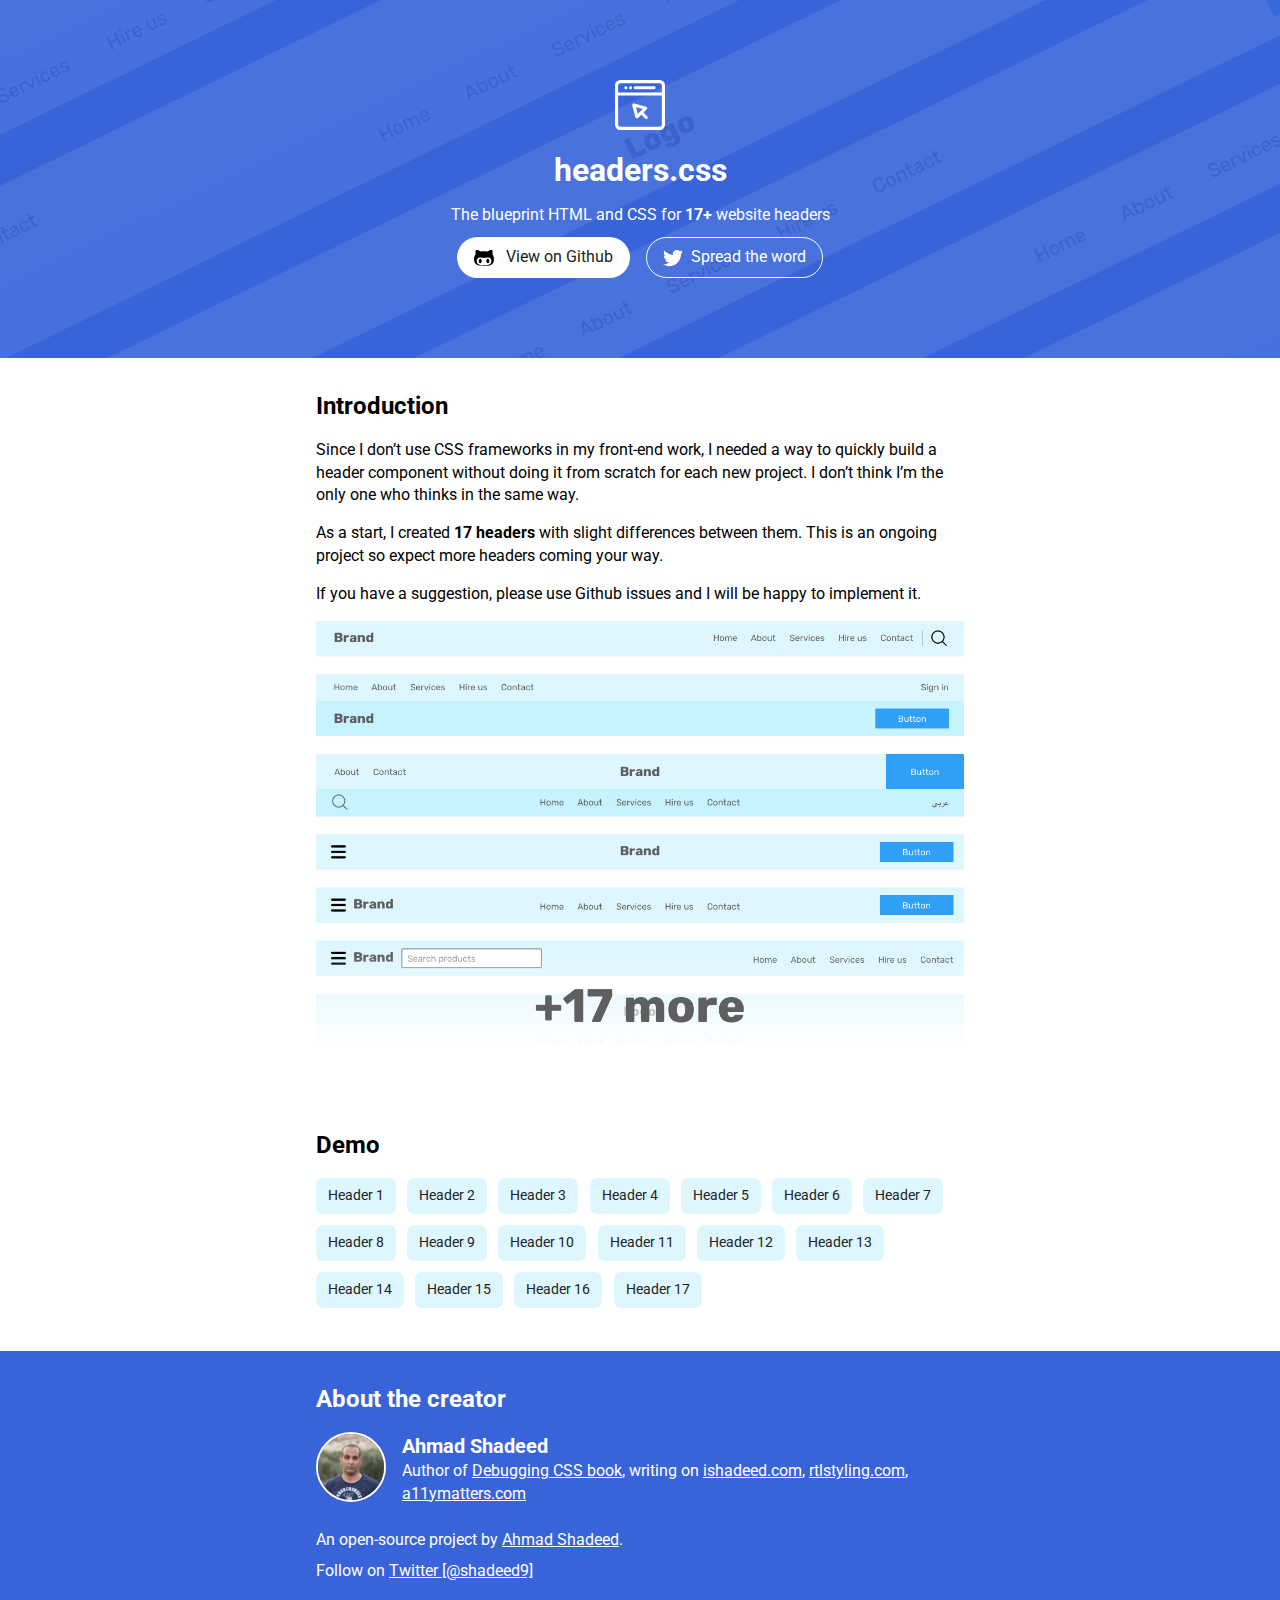
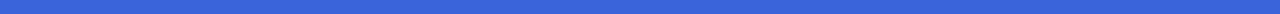
<file: examples/headers-css/index.html>
<!DOCTYPE html>
<html lang="en">
  <head>
    <meta charset="UTF-8" />
    <title>Headers</title>
    <meta name="viewport" content="width=device-width, initial-scale=1" />
    <link rel="stylesheet" href="styles/reset.min.css" />
    <link rel="stylesheet" href="styles/style.css" />
    <link rel="stylesheet" href="styles/home.css" />

    <meta name="twitter:title" content="Headers.css" />
    <meta name="twitter:card" content="summary_large_image" />
    <meta
      name="twitter:description"
      content="The HTML and CSS for 17+ website headers"
    />
    <meta name="twitter:site" content="@shadeed9" />
    <meta name="twitter:creator" content="@shadeed9" />
    <meta
      name="twitter:image"
      content="https://headers-css.vercel.app/img/card.jpg"
    />

    <meta name="og:title" content="Headers.css" />
    <meta
      name="og:site_name"
      content="The HTML and CSS for 17+ website headers"
    />
    <meta
      name="og:image"
      content="https://headers-css.vercel.app/img/card.jpg"
    />
    <meta name="og:type" content="website" />
    <meta name="og:locale" content="en_US" />

    <!-- Global site tag (gtag.js) - Google Analytics -->
    <script
      async
      src="https://www.googletagmanager.com/gtag/js?id=UA-42479265-6"
    ></script>
    <script>
      window.dataLayer = window.dataLayer || [];
      function gtag() {
        dataLayer.push(arguments);
      }
      gtag("js", new Date());

      gtag("config", "UA-42479265-6");
    </script>
  </head>
  <body>
    <header>
      <img role="presentation" src="img/header-icon.svg" alt="" />
      <h1>headers.css</h1>
      <p>The blueprint HTML and CSS for <strong>17+</strong> website headers</p>
      <p class="links-wrapper">
        <a class="link" href="https://github.com/shadeed/headers-css"
          ><svg
            height="512"
            viewBox="0 0 24 24"
            width="512"
            xmlns="http://www.w3.org/2000/svg"
          >
            <path
              d="M12.29 21.499c3.73 0 8.94.09 10.835-3.701.715-1.449.875-3.122.875-4.7h-.001c0-2.073-.575-4.047-1.95-5.651a7.558 7.558 0 00.385-2.385c0-1.064-.24-1.598-.73-2.563-2.24 0-3.69.42-5.39 1.742a17.46 17.46 0 00-4.02-.455c-1.495 0-2.986.154-4.435.495C6.134 2.945 4.684 2.5 2.419 2.5c-.484.965-.729 1.499-.729 2.563 0 .811.125 1.632.385 2.414C.695 9.066 0 11.025 0 13.098c0 1.578.281 3.266 1.01 4.701 1.97 3.835 7.49 3.7 11.28 3.7zm-5.289-9.99c.95 0 1.865.168 2.8.297 3.418.52 5.215-.297 7.31-.297 2.339 0 3.675 1.915 3.675 4.087 0 4.349-4.015 5.012-7.53 5.012h-2.41c-3.5 0-7.52-.667-7.52-5.012 0-2.172 1.334-4.087 3.675-4.087z"
            />
            <path
              d="M16.655 18.323c1.29 0 1.835-1.692 1.835-2.727s-.545-2.727-1.835-2.727-1.835 1.692-1.835 2.727.545 2.727 1.835 2.727zM7.47 18.323c1.29 0 1.835-1.692 1.835-2.727S8.759 12.87 7.47 12.87s-1.835 1.692-1.835 2.727.545 2.726 1.835 2.726z"
            />
          </svg>
          View on Github</a
        >
        <a
          class="link link--secondary"
          href="https://twitter.com/intent/tweet?text=Headers.css%20by%20@shadeed9%20https://headers-css.vercel.app/"
        >
          <svg xmlns="http://www.w3.org/2000/svg" viewBox="0 0 512 512">
            <path
              d="M512 97.248c-19.04 8.352-39.328 13.888-60.48 16.576 21.76-12.992 38.368-33.408 46.176-58.016-20.288 12.096-42.688 20.64-66.56 25.408C411.872 60.704 384.416 48 354.464 48c-58.112 0-104.896 47.168-104.896 104.992 0 8.32.704 16.32 2.432 23.936-87.264-4.256-164.48-46.08-216.352-109.792-9.056 15.712-14.368 33.696-14.368 53.056 0 36.352 18.72 68.576 46.624 87.232-16.864-.32-33.408-5.216-47.424-12.928v1.152c0 51.008 36.384 93.376 84.096 103.136-8.544 2.336-17.856 3.456-27.52 3.456-6.72 0-13.504-.384-19.872-1.792 13.6 41.568 52.192 72.128 98.08 73.12-35.712 27.936-81.056 44.768-130.144 44.768-8.608 0-16.864-.384-25.12-1.44C46.496 446.88 101.6 464 161.024 464c193.152 0 298.752-160 298.752-298.688 0-4.64-.16-9.12-.384-13.568 20.832-14.784 38.336-33.248 52.608-54.496z"
            /></svg
          >Spread the word</a
        >
      </p>
    </header>

    <section>
      <div class="wrapper content">
        <h2>Introduction</h2>
        <p>
          Since I don’t use CSS frameworks in my front-end work, I needed a way
          to quickly build a header component without doing it from scratch for
          each new project. I don’t think I’m the only one who thinks in the
          same way.
        </p>
        <p>
          As a start, I created <strong>17 headers</strong> with slight
          differences between them. This is an ongoing project so expect more
          headers coming your way.
        </p>

        <p>
          If you have a suggestion, please use Github issues and I will be happy
          to implement it.
        </p>

        <img src="img/header-css.jpg" alt="" />
      </div>
    </section>

    <section>
      <div class="wrapper content">
        <h2>Demo</h2>
        <ul class="demo">
          <li><a href="header-1.html">Header 1</a></li>
          <li><a href="header-2.html">Header 2</a></li>
          <li><a href="header-3.html">Header 3</a></li>
          <li><a href="header-4.html">Header 4</a></li>
          <li><a href="header-5.html">Header 5</a></li>
          <li><a href="header-6.html">Header 6</a></li>
          <li><a href="header-7.html">Header 7</a></li>
          <li><a href="header-8.html">Header 8</a></li>
          <li><a href="header-9.html">Header 9</a></li>
          <li><a href="header-10.html">Header 10</a></li>
          <li><a href="header-11.html">Header 11</a></li>
          <li><a href="header-12.html">Header 12</a></li>
          <li><a href="header-13.html">Header 13</a></li>
          <li><a href="header-14.html">Header 14</a></li>
          <li><a href="header-15.html">Header 15</a></li>
          <li><a href="header-16.html">Header 16</a></li>
          <li><a href="header-17.html">Header 17</a></li>
        </ul>
      </div>
    </section>

    <footer>
      <div class="wrapper">
        <h2>About the creator</h2>
        <div class="author">
          <img class="author-avatar" src="img/shadeed.jpg" alt="" />
          <div class="author-meta">
            <h3 class="author-name">Ahmad Shadeed</h3>
            <p class="author-desc">
              Author of
              <a href="http://debuggingcss.com/">Debugging CSS book</a>, writing
              on <a href="http://ishadeed.com/">ishadeed.com</a>,
              <a href="https://www.rtlstyling.com/">rtlstyling.com</a>,
              <a href="https://www.a11ymatters.com/">a11ymatters.com</a>
            </p>
          </div>
        </div>
        <p>
          An open-source project by
          <a href="http://ishadeed.com/">Ahmad Shadeed</a>.
        </p>
        <p>
          Follow on
          <a href="https://twitter.com/shadeed9">Twitter [@shadeed9]</a>
        </p>
      </div>
    </footer>
  </body>
</html>
</file>
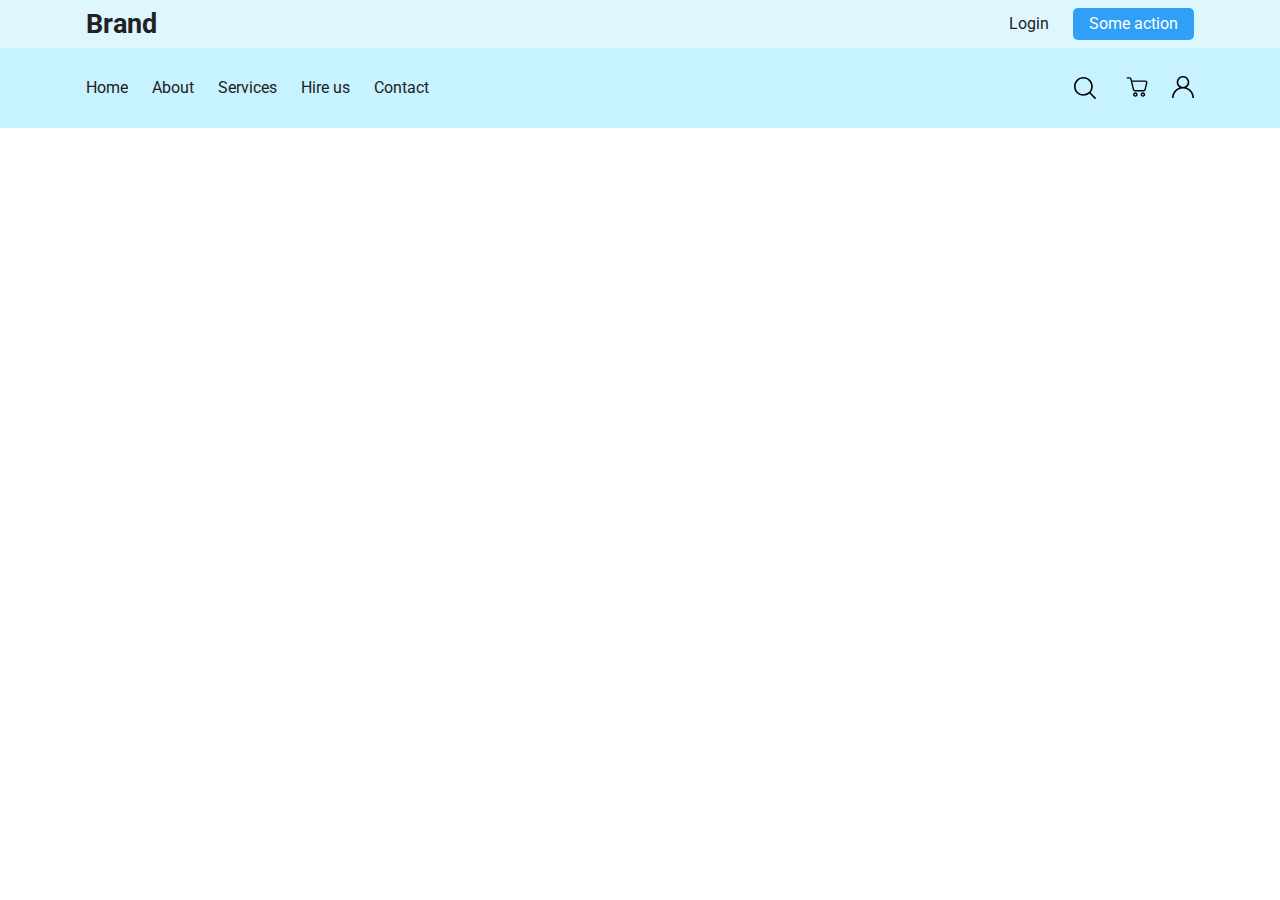
<file: examples/headers-css/header-14.html>
<!DOCTYPE html>
<html lang="en">
  <head>
    <meta charset="UTF-8" />
    <title>Headers - 14</title>
    <meta name="viewport" content="width=device-width, initial-scale=1" />
    <link rel="stylesheet" href="styles/reset.min.css" />
    <link rel="stylesheet" href="styles/style.css" />
    <link rel="stylesheet" href="styles/header-14.css" />
  </head>
  <body>
    <!-- Header Start -->
    <header class="site-header">
      <div class="site-header__top">
        <div class="wrapper site-header__wrapper">
          <div class="site-header__start">
            <ul class="">
              <li class=""><a href="#">About</a></li>
              <li class=""><a href="#">Contact</a></li>
            </ul>
          </div>
          <div class="site-header__middle">
            <a href="#" class="brand">Brand</a>
          </div>
          <div class="site-header__end top">
            <a href="#">Login</a>
            <a href="#" class="button">Some action</a>
          </div>
        </div>
      </div>
      <div class="site-header__bottom">
        <div class="wrapper site-header__wrapper">
          <div class="site-header__start">
            <nav class="nav">
              <button class="nav__toggle" aria-expanded="false" type="button">
                menu
              </button>
              <ul class="nav__wrapper">
                <li class="nav__item"><a href="#">Home</a></li>
                <li class="nav__item"><a href="#">About</a></li>
                <li class="nav__item"><a href="#">Services</a></li>
                <li class="nav__item"><a href="#">Hire us</a></li>
                <li class="nav__item"><a href="#">Contact</a></li>
              </ul>
            </nav>
          </div>

          <div class="site-header__end bottom">
            <div class="search">
              <button class="search__toggle" aria-label="Open search">
                Search
              </button>
              <form class="search__form" action="">
                <label class="sr-only" for="search">Search</label>
                <input
                  type="search"
                  name=""
                  id="search"
                  placeholder="What's on your mind?"
                />
              </form>
            </div>
            <a href="#" class="cart">
              <svg
                version="1.1"
                viewBox="0 0 100 100"
                xmlns="http://www.w3.org/2000/svg"
              >
                <g>
                  <title>Cart</title>
                  <path
                    d="m95.398 23.699c-1.8008-2.3008-4.6016-3.6992-7.5-3.6992h-60.898l-1.8984-7.3984c-1.1016-4.3008-4.8984-7.3008-9.3008-7.3008h-10.199c-1.6992 0-3.1016 1.3984-3.1016 3.1016 0 1.6992 1.3984 3.1016 3.1016 3.1016h10.199c1.5 0 2.8008 1 3.1992 2.5l12.199 48.602c1.1016 4.3008 4.8984 7.3008 9.3008 7.3008h39.898c4.3984 0 8.3008-3 9.3008-7.3008l7.5-30.801c0.69922-2.8047 0.10156-5.8047-1.8008-8.1055zm-4.2969 6.6992-7.5 30.801c-0.39844 1.5-1.6992 2.5-3.1992 2.5h-39.902c-1.5 0-2.8008-1-3.1992-2.5l-8.6992-34.898h59.301c1 0 2 0.5 2.6016 1.3008 0.59766 0.79688 0.89453 1.7969 0.59766 2.7969z"
                  />
                  <path
                    d="m42.602 73.898c-5.6992 0-10.398 4.6992-10.398 10.398s4.6992 10.398 10.398 10.398c5.6992 0.003907 10.398-4.6953 10.398-10.395s-4.6992-10.402-10.398-10.402zm0 14.5c-2.3008 0-4.1016-1.8008-4.1016-4.1016s1.8008-4.1016 4.1016-4.1016c2.3008 0 4.1016 1.8008 4.1016 4.1016-0.003906 2.2031-1.9023 4.1016-4.1016 4.1016z"
                  />
                  <path
                    d="m77 73.898c-5.6992 0-10.398 4.6992-10.398 10.398s4.6992 10.398 10.398 10.398 10.398-4.6992 10.398-10.398c-0.097657-5.6953-4.6992-10.398-10.398-10.398zm0 14.5c-2.3008 0-4.1016-1.8008-4.1016-4.1016s1.8008-4.1016 4.1016-4.1016 4.1016 1.8008 4.1016 4.1016c0 2.2031-1.9023 4.1016-4.1016 4.1016z"
                  />
                </g>
              </svg>
            </a>
            <a href="#">
              <svg
                version="1.1"
                viewBox="0 0 100 100"
                xmlns="http://www.w3.org/2000/svg"
              >
                <title>Profile</title>
                <path
                  d="m65.57 52.5c6.9336-4.5078 11.574-11.797 12.723-19.988 1.1484-8.1875-1.3047-16.473-6.7344-22.715-5.4258-6.2422-13.289-9.8242-21.559-9.8242s-16.133 3.582-21.559 9.8242c-5.4297 6.2422-7.8828 14.527-6.7344 22.715 1.1484 8.1914 5.7891 15.48 12.723 19.988-10.012 3.2812-18.73 9.6406-24.914 18.172-6.1836 8.5273-9.5117 18.793-9.5156 29.328h7.1445c0-15.312 8.168-29.461 21.426-37.117 13.262-7.6523 29.598-7.6523 42.859 0 13.258 7.6562 21.426 21.805 21.426 37.117h7.1445c-0.003906-10.535-3.332-20.801-9.5156-29.328-6.1836-8.5312-14.902-14.891-24.914-18.172zm-37-23.93c0-5.6836 2.2578-11.133 6.2773-15.152 4.0195-4.0156 9.4688-6.2734 15.152-6.2734s11.133 2.2578 15.152 6.2734c4.0195 4.0195 6.2773 9.4688 6.2773 15.152 0 5.6836-2.2578 11.137-6.2773 15.152-4.0195 4.0195-9.4688 6.2773-15.152 6.2773s-11.133-2.2578-15.152-6.2773c-4.0195-4.0156-6.2773-9.4688-6.2773-15.152z"
                />
              </svg>
            </a>
          </div>
        </div>
      </div>
    </header>
    <!-- Header End -->

    <script src="js/header-14.js"></script>
  </body>
</html>
</file>
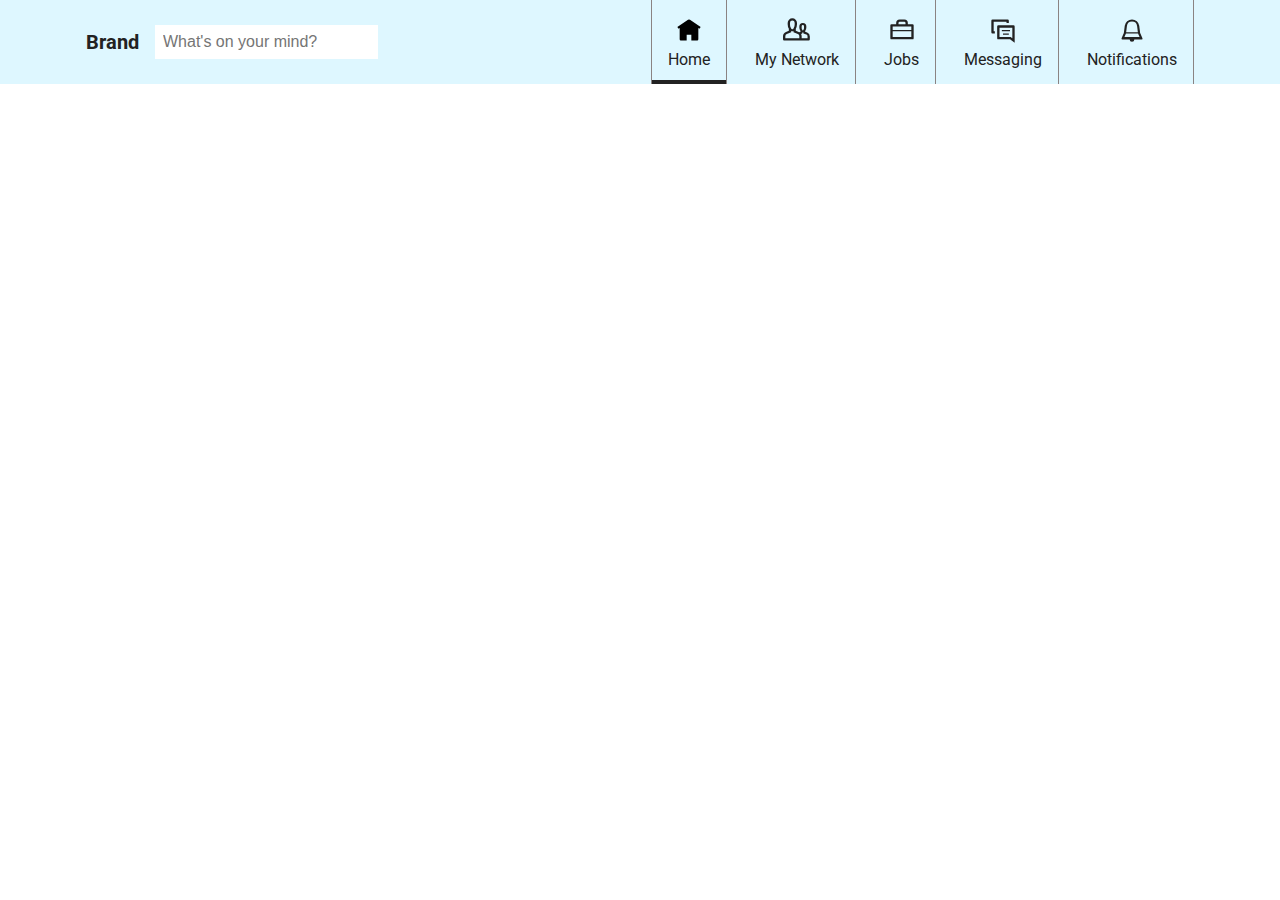
<file: examples/headers-css/header-17.html>
<!DOCTYPE html>
<html lang="en">
  <head>
    <meta charset="UTF-8" />
    <title>Headers - 17</title>
    <meta name="viewport" content="width=device-width, initial-scale=1" />
    <link rel="stylesheet" href="styles/reset.min.css" />
    <link rel="stylesheet" href="styles/style.css" />
    <link rel="stylesheet" href="styles/header-17.css" />
  </head>
  <body>
    <!-- Header Start -->
    <header class="site-header">
      <div class="wrapper site-header__wrapper">
        <div class="site-header__start">
          <a href="#" class="brand">Brand</a>
          <div class="search">
            <button class="search__toggle" aria-label="Open search">
              Search
            </button>
            <form class="search__form" action="">
              <label class="sr-only" for="search">Search</label>
              <input
                type="search"
                name=""
                id="search"
                placeholder="What's on your mind?"
              />
            </form>
          </div>
        </div>
        <div class="site-header__end">
          <nav class="nav">
            <button class="nav__toggle" aria-expanded="false" type="button">
              menu
            </button>
            <ul class="nav__wrapper">
              <li class="nav__item active">
                <a href="#">
                  <svg
                    viewBox="0 0 24 24"
                    width="24px"
                    height="24px"
                    x="0"
                    y="0"
                    preserveAspectRatio="xMinYMin meet"
                    class="nav-icon"
                    focusable="false"
                    xmlns="http://www.w3.org/2000/svg"
                  >
                    <path
                      d="M22,9.45,12.85,3.26A1.52,1.52,0,0,0,12,3a1.49,1.49,0,0,0-.84.26L2,9.45,3.06,11,4,10.37V20a1,1,0,0,0,1,1h5V16h4v5h5a1,1,0,0,0,1-1V10.37l.94.63Z"
                      class="active-item"
                      style="fill-opacity: 1"
                    ></path>
                    <path
                      d="M22,9.45L12.85,3.26a1.5,1.5,0,0,0-1.69,0L2,9.45,3.06,11,4,10.37V20a1,1,0,0,0,1,1h6V16h2v5h6a1,1,0,0,0,1-1V10.37L20.94,11ZM18,19H15V15a1,1,0,0,0-1-1H10a1,1,0,0,0-1,1v4H6V8.89l6-4,6,4V19Z"
                      class="inactive-item"
                      style="fill: currentColor"
                    ></path>
                  </svg>
                  <span>Home</span>
                </a>
              </li>
              <li class="nav__item">
                <a href="#">
                  <svg
                    viewBox="0 0 24 24"
                    width="24px"
                    height="24px"
                    x="0"
                    y="0"
                    preserveAspectRatio="xMinYMin meet"
                    class="nav-icon"
                    focusable="false"
                    xmlns="http://www.w3.org/2000/svg"
                  >
                    <path
                      d="M16,17.85V20a1,1,0,0,1-1,1H1a1,1,0,0,1-1-1V17.85a4,4,0,0,1,2.55-3.73l2.95-1.2V11.71l-0.73-1.3A6,6,0,0,1,4,7.47V6a4,4,0,0,1,4.39-4A4.12,4.12,0,0,1,12,6.21V7.47a6,6,0,0,1-.77,2.94l-0.73,1.3v1.21l2.95,1.2A4,4,0,0,1,16,17.85Zm4.75-3.65L19,13.53v-1a6,6,0,0,0,1-3.31V9a3,3,0,0,0-6,0V9.18a6,6,0,0,0,.61,2.58A3.61,3.61,0,0,0,16,13a3.62,3.62,0,0,1,2,3.24V21h4a1,1,0,0,0,1-1V17.47A3.5,3.5,0,0,0,20.75,14.2Z"
                      class="inactive-item"
                      style="fill-opacity: 1"
                    ></path>
                    <path
                      d="M20.74,14.2L19,13.54V12.86l0.25-.41A5,5,0,0,0,20,9.82V9a3,3,0,0,0-6,0V9.82a5,5,0,0,0,.75,2.63L15,12.86v0.68l-1,.37a4,4,0,0,0-.58-0.28l-2.45-1V10.83A8,8,0,0,0,12,7V6A4,4,0,0,0,4,6V7a8,8,0,0,0,1,3.86v1.84l-2.45,1A4,4,0,0,0,0,17.35V20a1,1,0,0,0,1,1H22a1,1,0,0,0,1-1V17.47A3.5,3.5,0,0,0,20.74,14.2ZM16,8.75a1,1,0,0,1,2,0v1.44a3,3,0,0,1-.38,1.46l-0.33.6a0.25,0.25,0,0,1-.22.13H16.93a0.25,0.25,0,0,1-.22-0.13l-0.33-.6A3,3,0,0,1,16,10.19V8.75ZM6,5.85a2,2,0,0,1,4,0V7.28a6,6,0,0,1-.71,2.83L9,10.72a1,1,0,0,1-.88.53H7.92A1,1,0,0,1,7,10.72l-0.33-.61A6,6,0,0,1,6,7.28V5.85ZM14,19H2V17.25a2,2,0,0,1,1.26-1.86L7,13.92v-1a3,3,0,0,0,1,.18H8a3,3,0,0,0,1-.18v1l3.72,1.42A2,2,0,0,1,14,17.21V19Zm7,0H16V17.35a4,4,0,0,0-.55-2l1.05-.4V14.07a2,2,0,0,0,.4.05h0.2a2,2,0,0,0,.4-0.05v0.88l2.53,1a1.5,1.5,0,0,1,1,1.4V19Z"
                      class="active-item"
                      style="fill: currentColor"
                    ></path>
                  </svg>
                  <span>My Network</span>
                </a>
              </li>
              <li class="nav__item">
                <a href="#">
                  <svg
                    viewBox="0 0 24 24"
                    width="24px"
                    height="24px"
                    x="0"
                    y="0"
                    preserveAspectRatio="xMinYMin meet"
                    class="nav-icon"
                    focusable="false"
                    xmlns="http://www.w3.org/2000/svg"
                  >
                    <path
                      d="M2,13H22v6a1,1,0,0,1-1,1H3a1,1,0,0,1-1-1V13ZM22,8v4H2V8A1,1,0,0,1,3,7H7V6a3,3,0,0,1,3-3h4a3,3,0,0,1,3,3V7h4A1,1,0,0,1,22,8ZM15,6a1,1,0,0,0-1-1H10A1,1,0,0,0,9,6V7h6V6Z"
                      class="inactive-item"
                      style="fill-opacity: 1"
                    ></path>
                    <path
                      d="M21,7H17V6a3,3,0,0,0-3-3H10A3,3,0,0,0,7,6V7H3A1,1,0,0,0,2,8V19a1,1,0,0,0,1,1H21a1,1,0,0,0,1-1V8A1,1,0,0,0,21,7ZM9,6a1,1,0,0,1,1-1h4a1,1,0,0,1,1,1V7H9V6ZM20,18H4V13H20v5Zm0-6H4V9H20v3Z"
                      class="active-item"
                      style="fill: currentColor"
                    ></path>
                  </svg>
                  <span>Jobs</span>
                </a>
              </li>
              <li class="nav__item">
                <a href="#">
                  <svg
                    viewBox="0 0 24 24"
                    width="24px"
                    height="24px"
                    x="0"
                    y="0"
                    preserveAspectRatio="xMinYMin meet"
                    class="nav-icon"
                    focusable="false"
                    xmlns="http://www.w3.org/2000/svg"
                  >
                    <path
                      d="M21,8H8A1,1,0,0,0,7,9V19a1,1,0,0,0,1,1H18l4,3V9A1,1,0,0,0,21,8Zm-4,8H12V15h5Zm1-3H11V12h7ZM17,4V6H6A1,1,0,0,0,5,7v8H3a1,1,0,0,1-1-1V4A1,1,0,0,1,3,3H16A1,1,0,0,1,17,4Z"
                      class="inactive-item"
                      style="fill-opacity: 1"
                    ></path>
                    <path
                      d="M21,8H8A1,1,0,0,0,7,9V19a1,1,0,0,0,1,1H18l4,3V9A1,1,0,0,0,21,8ZM20,19.11L18.52,18H9V10H20v9.11ZM12,15h5v1H12V15ZM4,13H5v2H3a1,1,0,0,1-1-1V4A1,1,0,0,1,3,3H16a1,1,0,0,1,1,1V6H15V5H4v8Zm14,0H11V12h7v1Z"
                      class="active-item"
                      style="fill: currentColor"
                    ></path>
                  </svg>
                  <span>Messaging</span>
                </a>
              </li>
              <li class="nav__item">
                <a href="#">
                  <svg
                    viewBox="0 0 24 24"
                    width="24px"
                    height="24px"
                    x="0"
                    y="0"
                    preserveAspectRatio="xMinYMin meet"
                    class="nav-icon"
                    focusable="false"
                    xmlns="http://www.w3.org/2000/svg"
                  >
                    <path
                      d="M18.94,14H5.06L5.79,8.44A6.26,6.26,0,0,1,12,3h0a6.26,6.26,0,0,1,6.21,5.44Zm2,5-1.71-4H4.78L3.06,19a0.71,0.71,0,0,0-.06.28,0.75,0.75,0,0,0,.75.76H10a2,2,0,1,0,4,0h6.27A0.74,0.74,0,0,0,20.94,19Z"
                      class="inactive-item"
                      style="fill-opacity: 1"
                    ></path>
                    <path
                      d="M20.94,19L19,14.49s-0.41-3.06-.8-6.06A6.26,6.26,0,0,0,12,3h0A6.26,6.26,0,0,0,5.79,8.44L5,14.49,3.06,19a0.71,0.71,0,0,0-.06.28,0.75,0.75,0,0,0,.75.76H10a2,2,0,1,0,4,0h6.27A0.74,0.74,0,0,0,20.94,19ZM12,4.75h0a4.39,4.39,0,0,1,4.35,3.81c0.28,2.1.56,4.35,0.7,5.44H7L7.65,8.56A4.39,4.39,0,0,1,12,4.75ZM5.52,18l1.3-3H17.18l1.3,3h-13Z"
                      class="active-item"
                      style="fill: currentColor"
                    ></path>
                  </svg>
                  <span>Notifications</span>
                </a>
              </li>
            </ul>
          </nav>
        </div>
      </div>
    </header>
    <!-- Header End -->

    <script src="js/header-17.js"></script>
  </body>
</html>
</file>
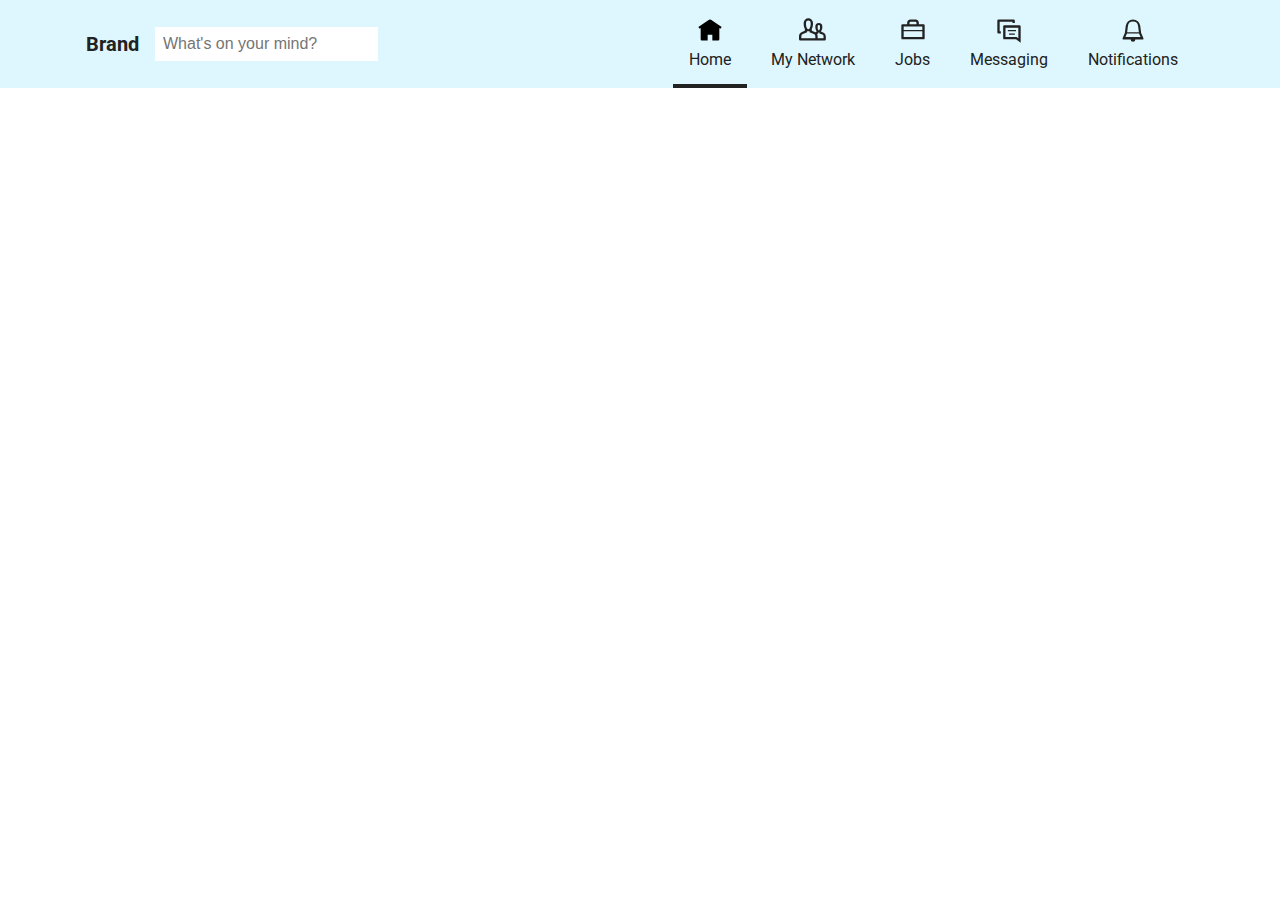
<file: examples/headers-css/header-4.html>
<!DOCTYPE html>
<html lang="en">
  <head>
    <meta charset="UTF-8" />
    <title>Headers - 4</title>
    <meta name="viewport" content="width=device-width, initial-scale=1" />
    <link rel="stylesheet" href="styles/reset.min.css" />
    <link rel="stylesheet" href="styles/style.css" />
    <link rel="stylesheet" href="styles/header-4.css" />
  </head>
  <body>
    <!-- Header Start -->
    <header class="site-header">
      <div class="wrapper site-header__wrapper">
        <div class="site-header__start">
          <a href="#" class="brand">Brand</a>
          <div class="search">
            <button class="search__toggle" aria-label="Open search">
              Search
            </button>
            <form class="search__form" action="">
              <label class="sr-only" for="search">Search</label>
              <input
                type="search"
                name=""
                id="search"
                placeholder="What's on your mind?"
              />
            </form>
          </div>
        </div>
        <div class="site-header__end">
          <nav class="nav">
            <button class="nav__toggle" aria-expanded="false" type="button">
              menu
            </button>
            <ul class="nav__wrapper">
              <li class="nav__item active">
                <a href="#">
                  <svg
                    viewBox="0 0 24 24"
                    width="24px"
                    height="24px"
                    x="0"
                    y="0"
                    preserveAspectRatio="xMinYMin meet"
                    class="nav-icon"
                    focusable="false"
                    xmlns="http://www.w3.org/2000/svg"
                  >
                    <path
                      d="M22,9.45,12.85,3.26A1.52,1.52,0,0,0,12,3a1.49,1.49,0,0,0-.84.26L2,9.45,3.06,11,4,10.37V20a1,1,0,0,0,1,1h5V16h4v5h5a1,1,0,0,0,1-1V10.37l.94.63Z"
                      class="active-item"
                      style="fill-opacity: 1"
                    ></path>
                    <path
                      d="M22,9.45L12.85,3.26a1.5,1.5,0,0,0-1.69,0L2,9.45,3.06,11,4,10.37V20a1,1,0,0,0,1,1h6V16h2v5h6a1,1,0,0,0,1-1V10.37L20.94,11ZM18,19H15V15a1,1,0,0,0-1-1H10a1,1,0,0,0-1,1v4H6V8.89l6-4,6,4V19Z"
                      class="inactive-item"
                      style="fill: currentColor"
                    ></path>
                  </svg>
                  <span>Home</span>
                </a>
              </li>
              <li class="nav__item">
                <a href="#">
                  <svg
                    viewBox="0 0 24 24"
                    width="24px"
                    height="24px"
                    x="0"
                    y="0"
                    preserveAspectRatio="xMinYMin meet"
                    class="nav-icon"
                    focusable="false"
                    xmlns="http://www.w3.org/2000/svg"
                  >
                    <path
                      d="M16,17.85V20a1,1,0,0,1-1,1H1a1,1,0,0,1-1-1V17.85a4,4,0,0,1,2.55-3.73l2.95-1.2V11.71l-0.73-1.3A6,6,0,0,1,4,7.47V6a4,4,0,0,1,4.39-4A4.12,4.12,0,0,1,12,6.21V7.47a6,6,0,0,1-.77,2.94l-0.73,1.3v1.21l2.95,1.2A4,4,0,0,1,16,17.85Zm4.75-3.65L19,13.53v-1a6,6,0,0,0,1-3.31V9a3,3,0,0,0-6,0V9.18a6,6,0,0,0,.61,2.58A3.61,3.61,0,0,0,16,13a3.62,3.62,0,0,1,2,3.24V21h4a1,1,0,0,0,1-1V17.47A3.5,3.5,0,0,0,20.75,14.2Z"
                      class="inactive-item"
                      style="fill-opacity: 1"
                    ></path>
                    <path
                      d="M20.74,14.2L19,13.54V12.86l0.25-.41A5,5,0,0,0,20,9.82V9a3,3,0,0,0-6,0V9.82a5,5,0,0,0,.75,2.63L15,12.86v0.68l-1,.37a4,4,0,0,0-.58-0.28l-2.45-1V10.83A8,8,0,0,0,12,7V6A4,4,0,0,0,4,6V7a8,8,0,0,0,1,3.86v1.84l-2.45,1A4,4,0,0,0,0,17.35V20a1,1,0,0,0,1,1H22a1,1,0,0,0,1-1V17.47A3.5,3.5,0,0,0,20.74,14.2ZM16,8.75a1,1,0,0,1,2,0v1.44a3,3,0,0,1-.38,1.46l-0.33.6a0.25,0.25,0,0,1-.22.13H16.93a0.25,0.25,0,0,1-.22-0.13l-0.33-.6A3,3,0,0,1,16,10.19V8.75ZM6,5.85a2,2,0,0,1,4,0V7.28a6,6,0,0,1-.71,2.83L9,10.72a1,1,0,0,1-.88.53H7.92A1,1,0,0,1,7,10.72l-0.33-.61A6,6,0,0,1,6,7.28V5.85ZM14,19H2V17.25a2,2,0,0,1,1.26-1.86L7,13.92v-1a3,3,0,0,0,1,.18H8a3,3,0,0,0,1-.18v1l3.72,1.42A2,2,0,0,1,14,17.21V19Zm7,0H16V17.35a4,4,0,0,0-.55-2l1.05-.4V14.07a2,2,0,0,0,.4.05h0.2a2,2,0,0,0,.4-0.05v0.88l2.53,1a1.5,1.5,0,0,1,1,1.4V19Z"
                      class="active-item"
                      style="fill: currentColor"
                    ></path>
                  </svg>
                  <span>My Network</span>
                </a>
              </li>
              <li class="nav__item">
                <a href="#">
                  <svg
                    viewBox="0 0 24 24"
                    width="24px"
                    height="24px"
                    x="0"
                    y="0"
                    preserveAspectRatio="xMinYMin meet"
                    class="nav-icon"
                    focusable="false"
                    xmlns="http://www.w3.org/2000/svg"
                  >
                    <path
                      d="M2,13H22v6a1,1,0,0,1-1,1H3a1,1,0,0,1-1-1V13ZM22,8v4H2V8A1,1,0,0,1,3,7H7V6a3,3,0,0,1,3-3h4a3,3,0,0,1,3,3V7h4A1,1,0,0,1,22,8ZM15,6a1,1,0,0,0-1-1H10A1,1,0,0,0,9,6V7h6V6Z"
                      class="inactive-item"
                      style="fill-opacity: 1"
                    ></path>
                    <path
                      d="M21,7H17V6a3,3,0,0,0-3-3H10A3,3,0,0,0,7,6V7H3A1,1,0,0,0,2,8V19a1,1,0,0,0,1,1H21a1,1,0,0,0,1-1V8A1,1,0,0,0,21,7ZM9,6a1,1,0,0,1,1-1h4a1,1,0,0,1,1,1V7H9V6ZM20,18H4V13H20v5Zm0-6H4V9H20v3Z"
                      class="active-item"
                      style="fill: currentColor"
                    ></path>
                  </svg>
                  <span>Jobs</span>
                </a>
              </li>
              <li class="nav__item">
                <a href="#">
                  <svg
                    viewBox="0 0 24 24"
                    width="24px"
                    height="24px"
                    x="0"
                    y="0"
                    preserveAspectRatio="xMinYMin meet"
                    class="nav-icon"
                    focusable="false"
                    xmlns="http://www.w3.org/2000/svg"
                  >
                    <path
                      d="M21,8H8A1,1,0,0,0,7,9V19a1,1,0,0,0,1,1H18l4,3V9A1,1,0,0,0,21,8Zm-4,8H12V15h5Zm1-3H11V12h7ZM17,4V6H6A1,1,0,0,0,5,7v8H3a1,1,0,0,1-1-1V4A1,1,0,0,1,3,3H16A1,1,0,0,1,17,4Z"
                      class="inactive-item"
                      style="fill-opacity: 1"
                    ></path>
                    <path
                      d="M21,8H8A1,1,0,0,0,7,9V19a1,1,0,0,0,1,1H18l4,3V9A1,1,0,0,0,21,8ZM20,19.11L18.52,18H9V10H20v9.11ZM12,15h5v1H12V15ZM4,13H5v2H3a1,1,0,0,1-1-1V4A1,1,0,0,1,3,3H16a1,1,0,0,1,1,1V6H15V5H4v8Zm14,0H11V12h7v1Z"
                      class="active-item"
                      style="fill: currentColor"
                    ></path>
                  </svg>
                  <span>Messaging</span>
                </a>
              </li>
              <li class="nav__item">
                <a href="#">
                  <svg
                    viewBox="0 0 24 24"
                    width="24px"
                    height="24px"
                    x="0"
                    y="0"
                    preserveAspectRatio="xMinYMin meet"
                    class="nav-icon"
                    focusable="false"
                    xmlns="http://www.w3.org/2000/svg"
                  >
                    <path
                      d="M18.94,14H5.06L5.79,8.44A6.26,6.26,0,0,1,12,3h0a6.26,6.26,0,0,1,6.21,5.44Zm2,5-1.71-4H4.78L3.06,19a0.71,0.71,0,0,0-.06.28,0.75,0.75,0,0,0,.75.76H10a2,2,0,1,0,4,0h6.27A0.74,0.74,0,0,0,20.94,19Z"
                      class="inactive-item"
                      style="fill-opacity: 1"
                    ></path>
                    <path
                      d="M20.94,19L19,14.49s-0.41-3.06-.8-6.06A6.26,6.26,0,0,0,12,3h0A6.26,6.26,0,0,0,5.79,8.44L5,14.49,3.06,19a0.71,0.71,0,0,0-.06.28,0.75,0.75,0,0,0,.75.76H10a2,2,0,1,0,4,0h6.27A0.74,0.74,0,0,0,20.94,19ZM12,4.75h0a4.39,4.39,0,0,1,4.35,3.81c0.28,2.1.56,4.35,0.7,5.44H7L7.65,8.56A4.39,4.39,0,0,1,12,4.75ZM5.52,18l1.3-3H17.18l1.3,3h-13Z"
                      class="active-item"
                      style="fill: currentColor"
                    ></path>
                  </svg>
                  <span>Notifications</span>
                </a>
              </li>
            </ul>
          </nav>
        </div>
      </div>
    </header>
    <!-- Header End -->

    <script src="js/header-4.js"></script>
  </body>
</html>
</file>
<file: examples/headers-css/styles/style.css>
@import url("https://fonts.googleapis.com/css2?family=Roboto:wght@400;700&display=swap");
.wrapper {
  max-width: 1140px;
  padding-left: 1rem;
  padding-right: 1rem;
  margin-left: auto;
  margin-right: auto;
}

*,
*:before,
*:after {
  box-sizing: border-box;
}

a {
  text-decoration: none;
  color: #222;
}

html {
  -webkit-font-smoothing: antialiased;
  -moz-osx-font-smoothing: grayscale;
}

body {
  font-family: "Roboto", sans-serif;
}

.sr-only {
  position: absolute;
  clip: rect(1px, 1px, 1px, 1px);
  padding: 0;
  border: 0;
  height: 1px;
  width: 1px;
  overflow: hidden;
}

.button {
  -webkit-appearance: none;
     -moz-appearance: none;
          appearance: none;
  color: #fff;
  background-color: #2fa0f6;
  min-width: 120px;
  padding: 0.5rem 1rem;
  border-radius: 5px;
  text-align: center;
}

.button svg {
  display: inline-block;
  vertical-align: middle;
  width: 24px;
  height: 24px;
  fill: #fff;
}

.button span {
  display: none;
}

@media (min-width: 600px) {
  .button span {
    display: initial;
  }
}

.button--icon {
  min-width: initial;
  padding: 0.5rem;
}
</file>
<file: examples/headers-css/styles/home.css>
@import url("https://fonts.googleapis.com/css2?family=Roboto:wght@400;700&display=swap");
.wrapper {
  max-width: 680px;
  padding-left: 1rem;
  padding-right: 1rem;
  margin-left: auto;
  margin-right: auto; }

body {
  font-family: "Roboto";
  line-height: 1.4; }

strong {
  font-weight: bold; }

img {
  max-width: 100%; }

h2 {
  font-weight: bold;
  font-size: 1.5rem; }

header {
  text-align: center;
  color: #fff;
  background: #3863d9 url("../img/cover.png") center/cover no-repeat;
  padding: 2rem 1rem; }
  header h1 {
    font-size: 2rem;
    font-weight: bold; }
  header > * + * {
    margin-top: 0.7rem; }
  header img {
    width: 50px; }
  @media (min-width: 720px) {
    header {
      padding: 5rem 1rem; } }
section {
  padding: 2rem 1rem; }

.links-wrapper {
  display: flex;
  flex-direction: column;
  flex-wrap: wrap;
  justify-content: center; }
  @media (min-width: 720px) {
    .links-wrapper {
      flex-direction: row; } }
.link {
  display: inline-block;
  padding: 0.5rem 1rem;
  font-size: 1rem;
  background-color: #fff;
  color: #222;
  border: 1px solid transparent;
  border-radius: 100px;
  transition: background 0.3s ease-out, color 0.3s ease-out, border 0.3s ease-out; }
  .link:first-child {
    margin-bottom: 1rem; }
    @media (min-width: 720px) {
      .link:first-child {
        margin-right: 1rem;
        margin-bottom: 0; } }
  .link:hover {
    color: #fff;
    background-color: #101a33; }
    .link:hover svg {
      fill: #fff; }
  .link svg {
    display: inline-block;
    vertical-align: middle;
    width: 20px;
    height: 20px;
    margin-right: 0.5rem; }

.link--secondary {
  color: #fff;
  background-color: transparent;
  border-color: #fff; }
  .link--secondary svg {
    fill: #fff; }
  .link--secondary:hover {
    border-color: #101a33; }

.content > * + * {
  margin-top: 1rem; }

.demo {
  display: flex;
  flex-wrap: wrap; }
  .demo li {
    margin-right: 0.7rem;
    margin-bottom: 0.7rem; }
  .demo a {
    display: inline-block;
    background: #def7ff;
    padding: 0.5rem 0.75rem;
    font-size: 14px;
    border-radius: 7px;
    transition: background 0.3s ease-out, color 0.3s ease-out; }
    .demo a:hover {
      color: #fff;
      background-color: #101a33; }

footer {
  padding: 2rem 1rem;
  color: #fff;
  background-color: #3863d9; }
  footer h2 {
    margin-bottom: 1rem; }
  footer img {
    width: 70px;
    height: 70px;
    object-fit: cover;
    border-radius: 50%; }
  footer a {
    color: #fff;
    text-decoration: underline; }
  footer p + p {
    margin-top: 0.5rem; }

.author {
  display: flex;
  flex-wrap: wrap;
  gap: 1rem;
  margin-bottom: 1.5rem; }

.author-avatar {
  width: 70px;
  height: 70px;
  flex: 0 0 70px;
  object-fit: cover;
  border: 2px solid #fff; }

.author-meta {
  flex: 1; }

.author-name {
  font-weight: bold;
  font-size: 1.25rem; }
</file>
<file: examples/headers-css/styles/header-14.css>
/* 
** The Header Media Queries **
** Tweak as per your needs **
*/
.brand {
  font-weight: bold;
  font-size: 27px; }

.site-header__top {
  background-color: #def7ff; }
  .site-header__top ul {
    display: flex; }
  .site-header__top li:not(:last-child) {
    margin-right: 1.5rem; }
  .site-header__top .site-header__start {
    display: none; }

.site-header__bottom {
  position: relative;
  background-color: #c7f2ff; }
  @media (max-width: 939px) {
    .site-header__bottom .site-header__end {
      order: -1; } }
.site-header__wrapper {
  display: flex;
  justify-content: space-between; }

.site-header__wrapper {
  display: flex;
  justify-content: space-between;
  align-items: center;
  padding: 1rem; }
  @media (min-width: 940px) {
    .site-header__wrapper {
      padding-top: 0.5rem;
      padding-bottom: 0.5rem; } }
.site-header__end {
  display: flex;
  align-items: center; }

.site-header__end.top > * + * {
  margin-left: 1.5rem; }

@media (min-width: 940px) {
  .site-header__end.bottom > *:not(:last-child) {
    margin-right: 1.5rem; } }

@media (max-width: 939px) {
  .site-header__end.bottom .cart {
    margin-right: 1.5rem; } }

@media (max-width: 939px) {
  .site-header__end.bottom .search {
    margin-left: 0; } }

.site-header__end.bottom svg {
  width: 22px;
  height: 22px; }

@media (min-width: 940px) {
  .nav__wrapper {
    display: flex; } }

@media (max-width: 939px) {
  .nav__wrapper {
    position: absolute;
    top: 100%;
    right: 0;
    left: 0;
    z-index: -1;
    background-color: #d9f0f7;
    visibility: hidden;
    opacity: 0;
    transform: translateY(-100%);
    transition: transform 0.3s ease-out, opacity 0.3s ease-out; }
    .nav__wrapper.active {
      visibility: visible;
      opacity: 1;
      transform: translateY(0); } }

.nav__item:not(:last-child) {
  margin-right: 1.5rem; }

.nav__item a {
  display: block;
  padding-top: 1.5rem;
  padding-bottom: 1.5rem; }
  @media (max-width: 939px) {
    .nav__item a {
      padding: 1rem; } }
.nav__item svg {
  display: inline-block;
  vertical-align: middle;
  width: 28px;
  height: 28px;
  margin-right: 1rem; }
  @media (min-width: 940px) {
    .nav__item svg {
      display: block;
      margin: 0 auto 0.5rem; } }
.nav__item.active a {
  border-left-color: #222; }
  @media (min-width: 800px) {
    .nav__item.active a {
      border-bottom-color: #222; } }
.nav__toggle {
  position: absolute;
  right: 1rem;
  top: 1rem; }
  @media (min-width: 940px) {
    .nav__toggle {
      display: none; } }
.search {
  display: flex; }

.search__toggle {
  appearance: none;
  order: 1;
  font-size: 0;
  width: 34px;
  height: 34px;
  background: url("../img/header-3/search.svg") center/22px no-repeat;
  border: 0; }
  @media (max-width: 939px) {
    .search__toggle {
      position: absolute;
      right: 5.5rem;
      top: 0.65rem; } }
  .search__toggle.active {
    background: url("../img/header-5/close.svg") center/22px no-repeat; }

.search__form {
  display: none; }
  .search__form.active {
    display: block; }
  @media (max-width: 799px) {
    .search__form {
      position: absolute;
      left: 0;
      right: 0;
      top: 100%;
      background-color: red; }
      .search__form input {
        width: 100%; } }
  .search__form input {
    min-width: 200px;
    appearance: none;
    border: 0;
    background-color: #fff;
    border-radius: 0;
    font-size: 16px;
    padding: 0.5rem; }
    @media (max-width: 799px) {
      .search__form input {
        border-bottom: 1px solid #979797; } }
</file>
<file: examples/headers-css/styles/header-17.css>
/* 
** The Header Media Queries **
** Tweak as per your needs **
*/
.brand {
  font-weight: bold;
  font-size: 20px; }

.site-header {
  position: relative;
  background-color: #def7ff; }

.site-header__start {
  display: flex;
  align-items: center; }

.site-header__end {
  display: flex;
  align-items: center; }

.site-header__wrapper {
  display: flex;
  justify-content: space-between;
  align-items: center;
  padding-top: 1rem;
  padding-bottom: 1rem; }
  @media (min-width: 865px) {
    .site-header__wrapper {
      padding-top: 0;
      padding-bottom: 0; } }
@media (min-width: 865px) {
  .nav__wrapper {
    display: flex; } }

@media (max-width: 864px) {
  .nav__wrapper {
    position: absolute;
    top: calc(100% + 35px);
    right: 0;
    left: 0;
    z-index: -1;
    background-color: #d9f0f7;
    visibility: hidden;
    opacity: 0;
    transform: translateY(-100%);
    transition: transform 0.3s ease-out, opacity 0.3s ease-out; }
    .nav__wrapper.active {
      visibility: visible;
      opacity: 1;
      transform: translateY(0); } }

@media (min-width: 865px) {
  .nav__item:first-child a {
    border-left: 1px solid #8a8383; } }

.nav__item:not(:last-child) {
  margin-right: 0.5rem; }

.nav__item a {
  display: block;
  padding: 1rem;
  border-left: 4px solid transparent; }
  @media (min-width: 865px) {
    .nav__item a {
      border-right: 1px solid #8a8383;
      text-align: center;
      box-shadow: inset 0 -4px 0 0 transparent; } }
.nav__item svg {
  display: inline-block;
  vertical-align: middle;
  width: 28px;
  height: 28px;
  margin-right: 1rem; }
  @media (min-width: 865px) {
    .nav__item svg {
      display: block;
      margin: 0 auto 0.5rem; } }
@media (min-width: 865px) {
  .nav__item.active a {
    box-shadow: inset 0 -4px 0 0 #222; } }

.nav__toggle {
  display: none; }
  @media (max-width: 864px) {
    .nav__toggle {
      display: block;
      position: absolute;
      right: 1rem;
      top: 1rem; } }
.search {
  display: flex;
  margin-left: 1rem; }

.search__toggle {
  appearance: none;
  order: 1;
  font-size: 0;
  width: 34px;
  height: 34px;
  background: url("../img/header-3/search.svg") center right/22px no-repeat;
  border: 0;
  display: none; }
  @media (min-width: 865px) {
    .search__toggle {
      border-left: 1px solid #979797;
      padding-left: 10px; } }
  @media (max-width: 864px) {
    .search__toggle {
      position: absolute;
      right: 5.5rem;
      top: 0.65rem;
      background: url("../img/header-3/search.svg") center/22px no-repeat; } }
.search__form {
  display: block; }
  .search__form.active {
    display: block; }
  @media (max-width: 864px) {
    .search__form {
      position: absolute;
      left: 0;
      right: 0;
      top: 100%; }
      .search__form input {
        width: 100%; } }
  .search__form input {
    min-width: 200px;
    appearance: none;
    border: 0;
    background-color: #fff;
    border-radius: 0;
    font-size: 16px;
    padding: 0.5rem; }
    @media (max-width: 864px) {
      .search__form input {
        border-bottom: 1px solid #979797; } }
.inactive-item {
  opacity: 0; }
</file>
<file: examples/headers-css/styles/header-4.css>
/* 
** The Header Media Queries **
** Tweak as per your needs **
*/
.brand {
  font-weight: bold;
  font-size: 20px; }

.site-header {
  position: relative;
  background-color: #def7ff; }

.site-header__start {
  display: flex;
  align-items: center; }

.site-header__end {
  display: flex;
  align-items: center; }

.site-header__wrapper {
  display: flex;
  justify-content: space-between;
  align-items: center;
  padding-top: 1rem;
  padding-bottom: 1rem; }
  @media (min-width: 600px) {
    .site-header__wrapper {
      padding-top: 0;
      padding-bottom: 0; } }
@media (min-width: 600px) {
  .nav__wrapper {
    display: flex; } }

@media (max-width: 599px) {
  .nav__wrapper {
    position: absolute;
    top: calc(100% + 35px);
    right: 0;
    left: 0;
    z-index: -1;
    background-color: #d9f0f7;
    visibility: hidden;
    opacity: 0;
    transform: translateY(-100%);
    transition: transform 0.3s ease-out, opacity 0.3s ease-out; }
    .nav__wrapper.active {
      visibility: visible;
      opacity: 1;
      transform: translateY(0); } }

.nav__item:not(:last-child) {
  margin-right: 0.5rem; }

.nav__item a {
  display: block;
  padding: 1rem;
  border-left: 4px solid transparent; }
  @media (min-width: 600px) {
    .nav__item a {
      text-align: center;
      border-left: 0;
      border-bottom: 4px solid transparent; } }
.nav__item svg {
  display: inline-block;
  vertical-align: middle;
  width: 28px;
  height: 28px;
  margin-right: 1rem; }
  @media (min-width: 600px) {
    .nav__item svg {
      display: block;
      margin: 0 auto 0.5rem; } }
.nav__item.active a {
  border-left-color: #222; }
  @media (min-width: 600px) {
    .nav__item.active a {
      border-bottom-color: #222; } }
.nav__toggle {
  display: none; }
  @media (max-width: 599px) {
    .nav__toggle {
      display: block;
      position: absolute;
      right: 1rem;
      top: 1rem; } }
.search {
  display: flex;
  margin-left: 1rem; }

.search__toggle {
  appearance: none;
  order: 1;
  font-size: 0;
  width: 34px;
  height: 34px;
  background: url("../img/header-3/search.svg") center right/22px no-repeat;
  border: 0;
  display: none; }
  @media (min-width: 600px) {
    .search__toggle {
      border-left: 1px solid #979797;
      padding-left: 10px; } }
  @media (max-width: 599px) {
    .search__toggle {
      position: absolute;
      right: 5.5rem;
      top: 0.65rem;
      background: url("../img/header-3/search.svg") center/22px no-repeat; } }
.search__form {
  display: block; }
  .search__form.active {
    display: block; }
  @media (max-width: 599px) {
    .search__form {
      position: absolute;
      left: 0;
      right: 0;
      top: 100%; }
      .search__form input {
        width: 100%; } }
  .search__form input {
    min-width: 200px;
    appearance: none;
    border: 0;
    background-color: #fff;
    border-radius: 0;
    font-size: 16px;
    padding: 0.5rem; }
    @media (max-width: 599px) {
      .search__form input {
        border-bottom: 1px solid #979797; } }
.inactive-item {
  opacity: 0; }
</file>
